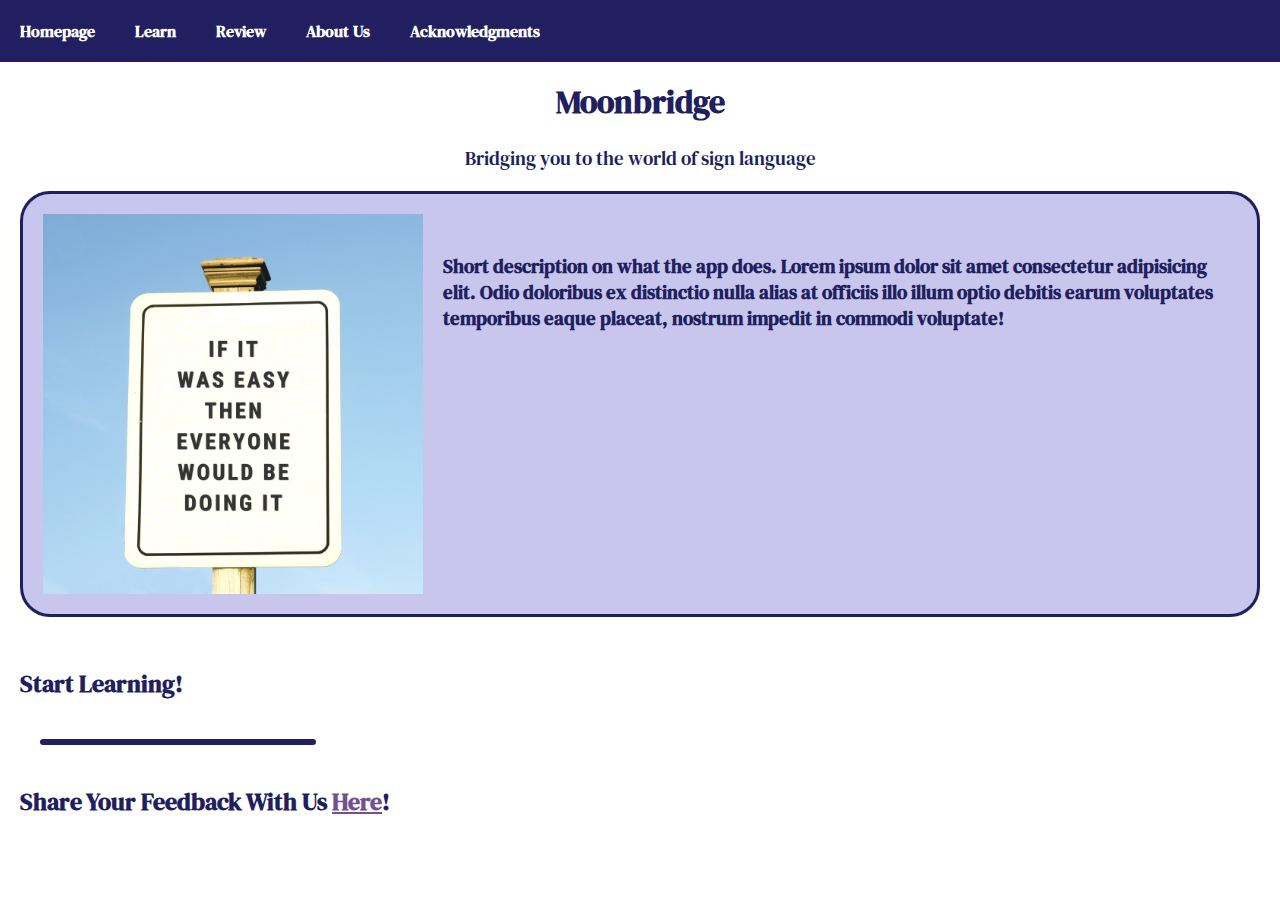
<file: index.html>
<!DOCTYPE html>
<html lang="en">
  <head>
    <meta charset="UTF-8" />
    <meta name="viewport" content="width=device-width, initial-scale=1.0" />
    <title>Homepage</title>
    <link rel="stylesheet" href="css/main.css" />
    <link rel="preconnect" href="https://fonts.googleapis.com" />
    <link rel="preconnect" href="https://fonts.gstatic.com" crossorigin />
    <link
      href="https://fonts.googleapis.com/css2?family=DM+Serif+Text:ital@0;1&family=Inter:ital,opsz,wght@0,14..32,100..900;1,14..32,100..900&display=swap"
      rel="stylesheet"
    />
    <link rel="preconnect" href="https://fonts.googleapis.com" />
    <link rel="preconnect" href="https://fonts.gstatic.com" crossorigin />
    <link
      href="https://fonts.googleapis.com/css2?family=DM+Serif+Display:ital@0;1&family=DM+Serif+Text:ital@0;1&family=Inter:ital,opsz,wght@0,14..32,100..900;1,14..32,100..900&display=swap"
      rel="stylesheet"
    />
  </head>
  <body>
    <nav class="navBar">
      <ul>
        <li><a href="index.html">homepage</a></li>
        <li><a href="learn.html">learn</a></li>
        <li><a href="review.html">review</a></li>
        <li><a href="about-us.html">about us</a></li>
        <li><a href="acknowledgements.html">acknowledgments</a></li>
      </ul>
    </nav>
    <main>
      <h1>Moonbridge</h1>
      <p id="tagline">Bridging you to the world of sign language</p>
      <div class="heroContainer">
        <div>
          <img src="Sign-Placeholder.png" />
          <!--logo-->
        </div>
        <div>
          <p>
            Short description on what the app does. Lorem ipsum dolor sit amet
            consectetur adipisicing elit. Odio doloribus ex distinctio nulla
            alias at officiis illo illum optio debitis earum voluptates
            temporibus eaque placeat, nostrum impedit in commodi voluptate!
          </p>
        </div>
      </div>
      <h2>Start Learning!</h2>
      <div class="deckGallery">
        <figure></figure>
      </div>
      <h2>
        share your feedback with us
        <a href="https://forms.gle/1XTR3ww2qbEHHUoz7">here</a>!
      </h2>
    </main>
  </body>
</html>
</file>
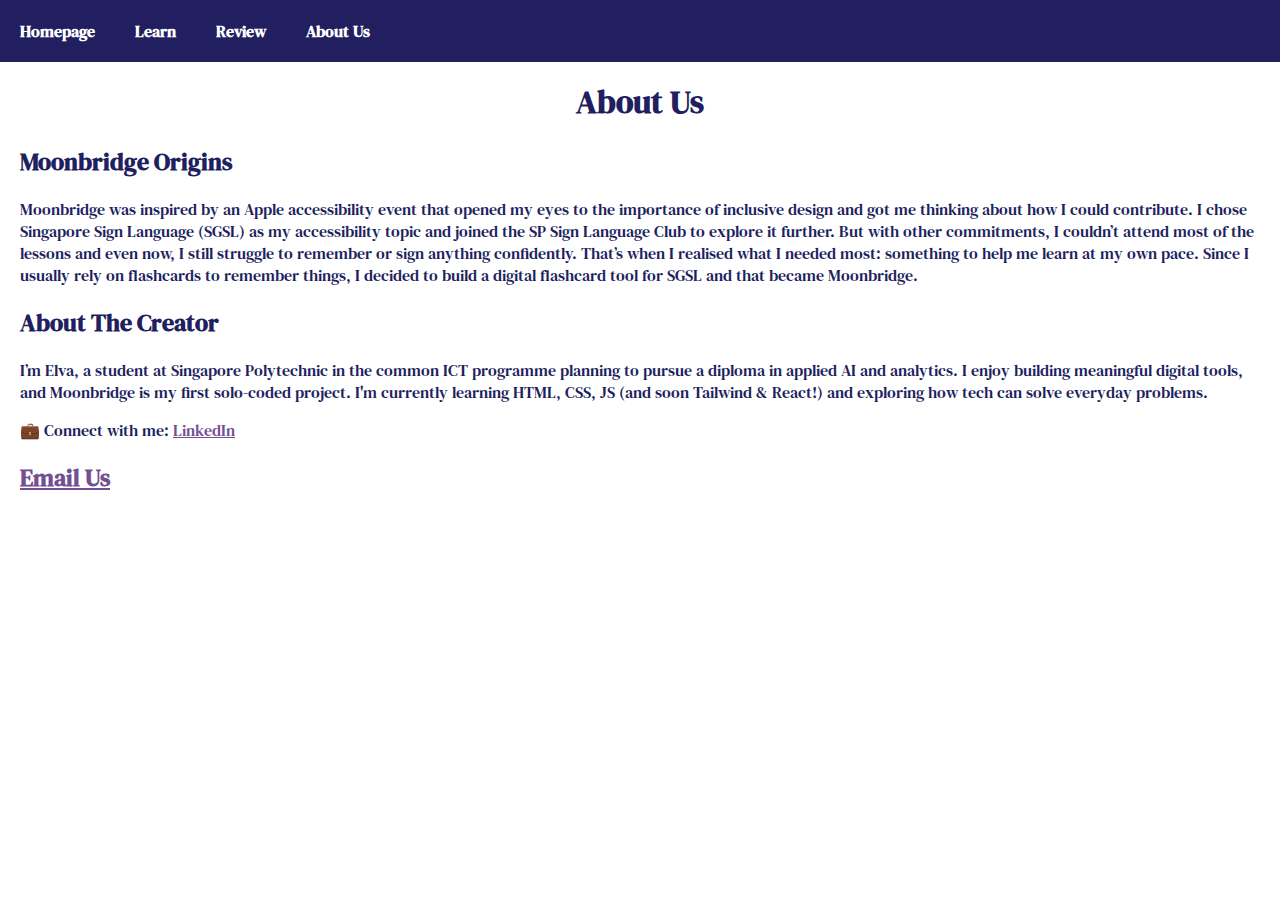
<file: about-us.html>
<!DOCTYPE html>
<html lang="en">
  <head>
    <meta charset="UTF-8" />
    <meta name="viewport" content="width=device-width, initial-scale=1.0" />
    <title>About Us</title>
    <link rel="stylesheet" href="css/main.css" />
    <link rel="preconnect" href="https://fonts.googleapis.com" />
    <link rel="preconnect" href="https://fonts.gstatic.com" crossorigin />
    <link
      href="https://fonts.googleapis.com/css2?family=DM+Serif+Text:ital@0;1&family=Inter:ital,opsz,wght@0,14..32,100..900;1,14..32,100..900&display=swap"
      rel="stylesheet"
    />
    <link rel="preconnect" href="https://fonts.googleapis.com" />
    <link rel="preconnect" href="https://fonts.gstatic.com" crossorigin />
    <link
      href="https://fonts.googleapis.com/css2?family=DM+Serif+Display:ital@0;1&family=DM+Serif+Text:ital@0;1&family=Inter:ital,opsz,wght@0,14..32,100..900;1,14..32,100..900&display=swap"
      rel="stylesheet"
    />
  </head>
  <body>
    <nav class="navBar">
      <ul>
        <li><a href="index.html">homepage</a></li>
        <li><a href="learn.html">learn</a></li>
        <li><a href="review.html">review</a></li>
        <li><a href="about-us.html">about us</a></li>
        <!-- <li><a href="acknowledgements.html">acknowledgments</a></li> -->
      </ul>
    </nav>
    <main>
      <h1>about us</h1>
      <h2>Moonbridge origins</h2>
      <p>
        Moonbridge was inspired by an Apple accessibility event that opened my
        eyes to the importance of inclusive design and got me thinking about how
        I could contribute. I chose Singapore Sign Language (SGSL) as my
        accessibility topic and joined the SP Sign Language Club to explore it
        further. But with other commitments, I couldn’t attend most of the
        lessons and even now, I still struggle to remember or sign anything
        confidently. That’s when I realised what I needed most: something to
        help me learn at my own pace. Since I usually rely on flashcards to
        remember things, I decided to build a digital flashcard tool for SGSL
        and that became Moonbridge.
      </p>
      <!-- <p>
        Read the full story here on <a href="">lemon8</a> or check out our
        series on Moonbridge Origins on <a href="">instagram!</a>
      </p> -->

      <h2>about the creator</h2>
      <p>
        I’m Elva, a student at Singapore Polytechnic in the common ICT programme
        planning to pursue a diploma in applied AI and analytics. I enjoy
        building meaningful digital tools, and Moonbridge is my first solo-coded
        project. I'm currently learning HTML, CSS, JS (and soon Tailwind &
        React!) and exploring how tech can solve everyday problems.
      </p>
      <p>
        💼 Connect with me:
        <a href="https://www.linkedin.com/in/elva-k-5b6137311/">LinkedIn</a>
      </p>
      <h2><a href="mailto:moonbridge.signs@gmail.com">Email Us</a></h2>
    </main>
  </body>
</html>
</file>
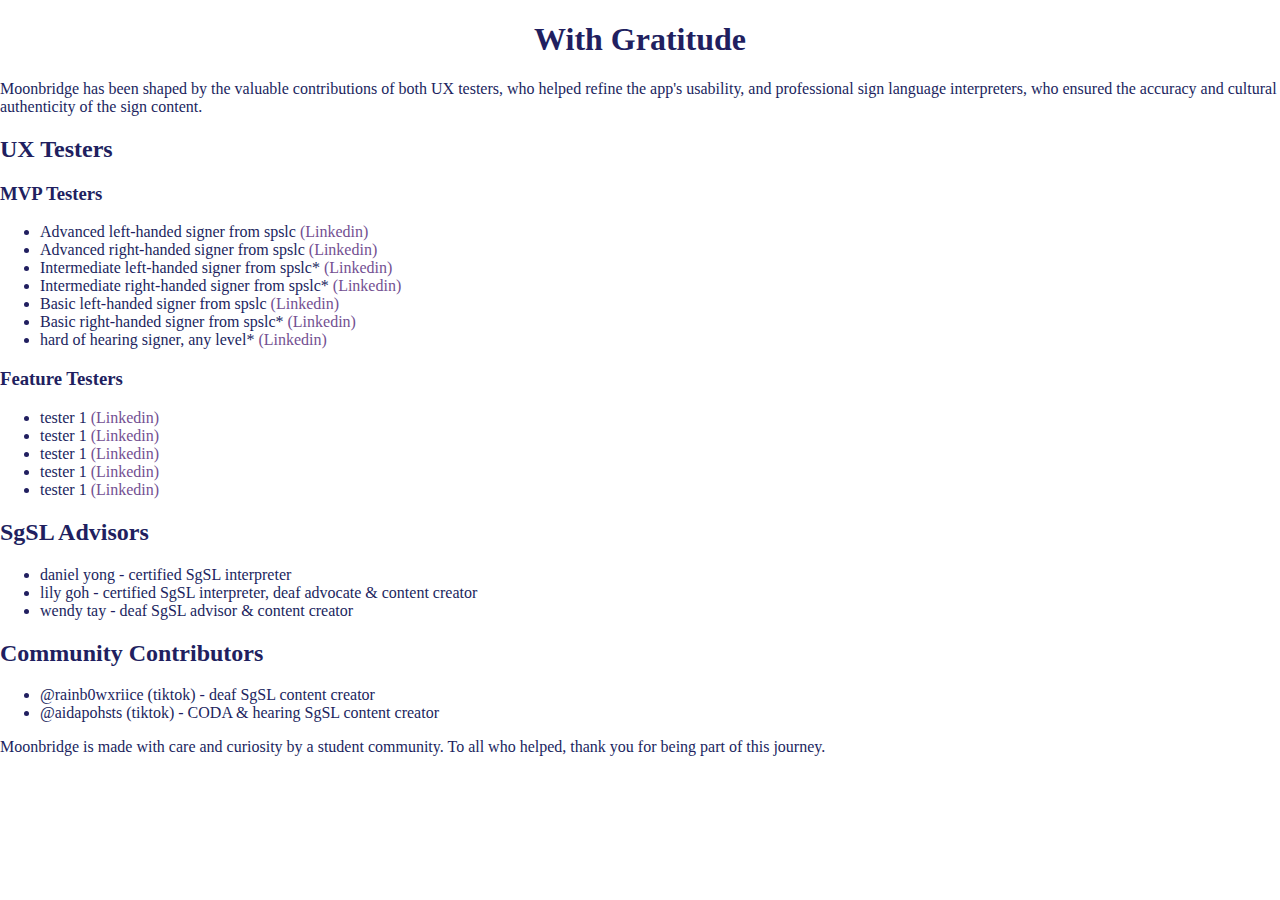
<file: acknowledgements.html>
<!DOCTYPE html>
<html lang="en">
<head>
    <meta charset="UTF-8">
    <meta name="viewport" content="width=device-width, initial-scale=1.0">
    <title>Acknowledgments</title>
    <link rel="stylesheet" href="css/main.css"/>
</head>
<body>
    <h1>with gratitude</h1>
    <p>
      Moonbridge has been shaped by the valuable contributions of both UX
      testers, who helped refine the app's usability, and professional sign
      language interpreters, who ensured the accuracy and cultural authenticity
      of the sign content.
    </p>
    <h2>UX testers</h2>
    <h3>MVP testers</h3>
    <ul class="contributors">
      <li>Advanced left-handed signer from spslc <a>(Linkedin)</a></li>
      <li>Advanced right-handed signer from spslc <a>(Linkedin)</a></li>
      <li>Intermediate left-handed signer from spslc* <a>(Linkedin)</a></li>
      <li>Intermediate right-handed signer from spslc* <a>(Linkedin)</a></li>
      <li>Basic left-handed signer from spslc <a>(Linkedin)</a></li>
      <li>Basic right-handed signer from spslc* <a>(Linkedin)</a></li>
      <li>hard of hearing signer, any level* <a>(Linkedin)</a></li>
    </ul>
    <h3>feature testers</h3>
    <ul>
      <li>tester 1 <a>(Linkedin)</a></li>
      <li>tester 1 <a>(Linkedin)</a></li>
      <li>tester 1 <a>(Linkedin)</a></li>
      <li>tester 1 <a>(Linkedin)</a></li>
      <li>tester 1 <a>(Linkedin)</a></li>
    </ul>
    <h2>SgSL advisors</h2>
    <ul class="contributors">
      <li>daniel yong - certified SgSL interpreter</li>
      <li>
        lily goh - certified SgSL interpreter, deaf advocate & content creator
      </li>
      <li>wendy tay - deaf SgSL advisor & content creator</li>
    </ul>
    <h2>community contributors</h2>
    <ul class="contributors">
      <li>@rainb0wxriice (tiktok) - deaf SgSL content creator</li>
      <li>@aidapohsts (tiktok) - CODA & hearing SgSL content creator</li>
    </ul>
  </body>
  <footer>
    <p>
      Moonbridge is made with care and curiosity by a student community. To all
      who helped, thank you for being part of this journey.
    </p>
  </footer>
</html>
</file>
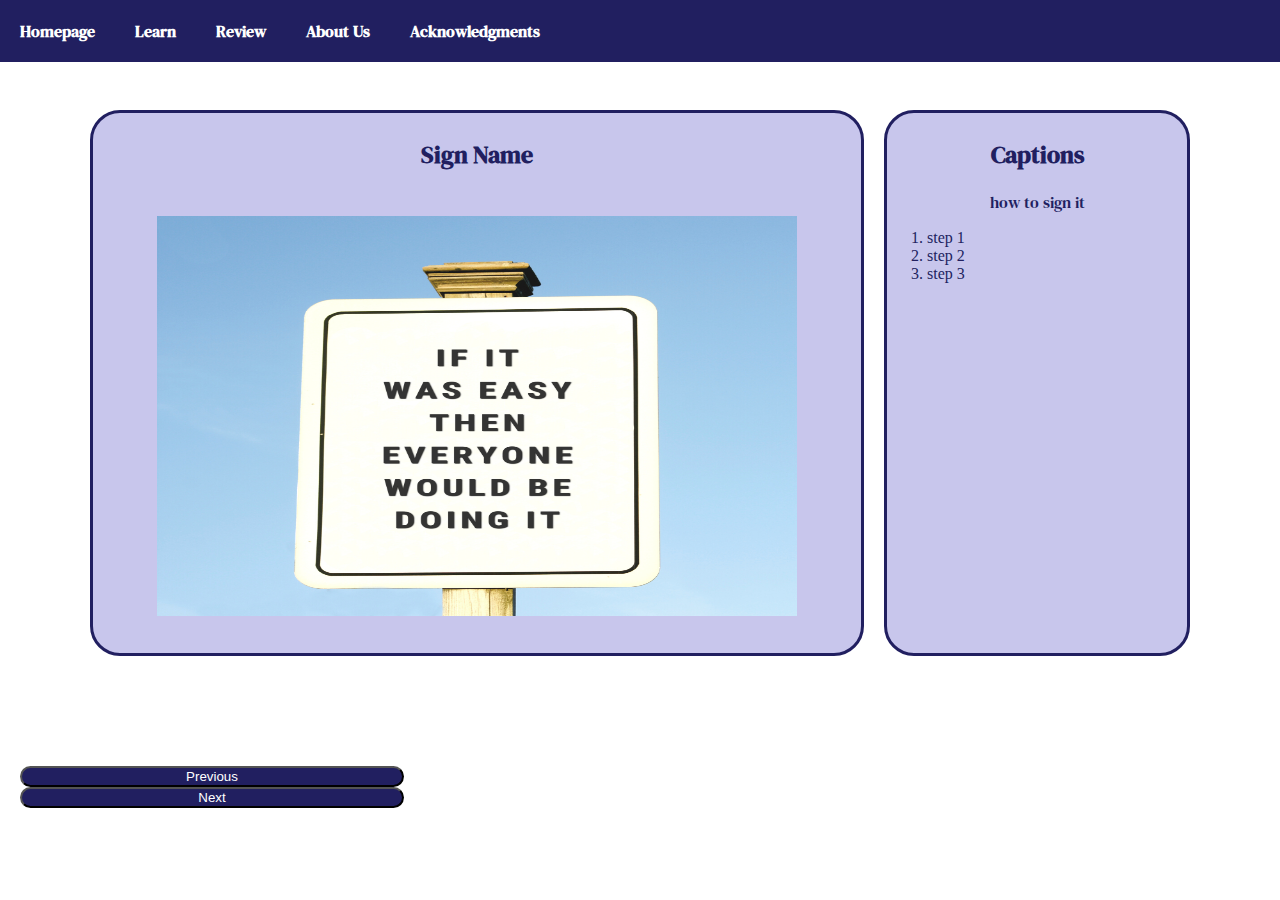
<file: flashcard.html>
<!DOCTYPE html>
<html lang="en">
  <head>
    <meta charset="UTF-8" />
    <meta name="viewport" content="width=device-width, initial-scale=1.0" />
    <title>Flashcard Viewer</title>
    <link rel="stylesheet" href="css/main.css" />
    <link rel="stylesheet" href="css/flashcard.css"/>
   <link rel="preconnect" href="https://fonts.googleapis.com" />
    <link rel="preconnect" href="https://fonts.gstatic.com" crossorigin />
    <link
      href="https://fonts.googleapis.com/css2?family=DM+Serif+Text:ital@0;1&family=Inter:ital,opsz,wght@0,14..32,100..900;1,14..32,100..900&display=swap"
      rel="stylesheet"
    />
    <link rel="preconnect" href="https://fonts.googleapis.com" />
    <link rel="preconnect" href="https://fonts.gstatic.com" crossorigin />
    <link
      href="https://fonts.googleapis.com/css2?family=DM+Serif+Display:ital@0;1&family=DM+Serif+Text:ital@0;1&family=Inter:ital,opsz,wght@0,14..32,100..900;1,14..32,100..900&display=swap"
      rel="stylesheet"
    />
  </head>
  <body>
    <nav class="navBar">
      <ul>
        <li><a href="index.html">homepage</a></li>
        <li><a href="learn.html">learn</a></li>
        <li><a href="review.html">review</a></li>
        <li><a href="about-us.html">about us</a></li>
        <li><a href="acknowledgements.html">acknowledgments</a></li>
      </ul>
    </nav>
    <main>
      <div class="mainContainer">
        <div class="signContainer">
          <div class="signName"><h2>Sign Name</h2></div>
          <div class="sign"><img src="Sign-Placeholder.png" /></div>
        </div>
        <div class="captionsContainer">
          <div>
            <h2>captions</h2>
            <p>how to sign it</p>
            <ol class="captions">
              <li>step 1</li>
              <li>step 2</li>
              <li>step 3</li>
            </ol>
          </div>
        </div>
      </div>
      <div class="learnControls">
        <button id="prev-btn" class="flashcardBtn" title="Shortcut:1">Previous</button>
        <button id="next-btn" class="flashcardBtn" title="Shortcut:2">Next</button>
      </div>
    </main>
  </body>
</html>
</file>
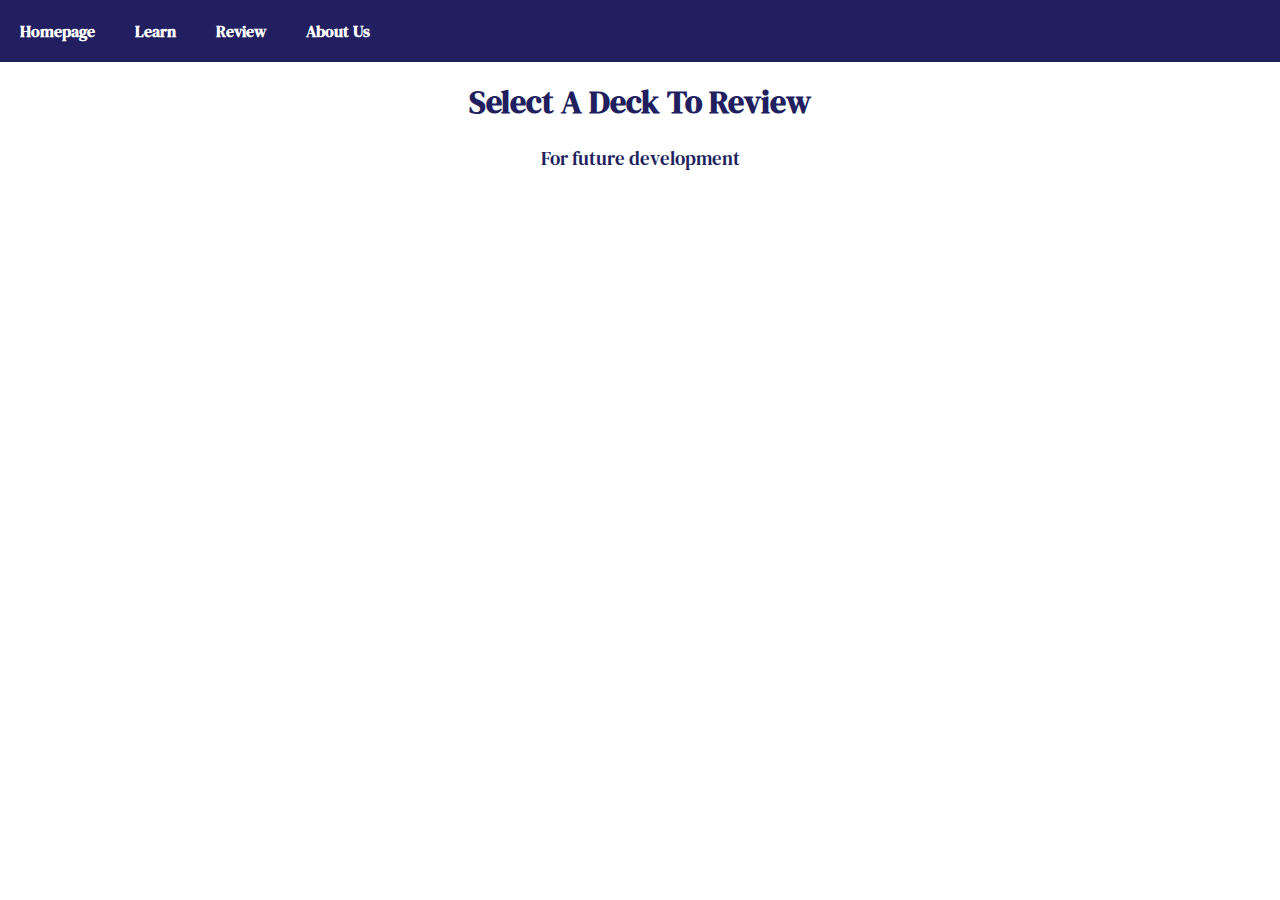
<file: review.html>
<!DOCTYPE html>
<html lang="en">
  <head>
    <meta charset="UTF-8" />
    <meta name="viewport" content="width=device-width, initial-scale=1.0" />
    <title>Review</title>
    <link rel="stylesheet" href="css/main.css" />
    <link rel="stylesheet" href="css/flashcard.css"/>
    <link rel="preconnect" href="https://fonts.googleapis.com" />
    <link rel="preconnect" href="https://fonts.gstatic.com" crossorigin />
    <link
      href="https://fonts.googleapis.com/css2?family=DM+Serif+Text:ital@0;1&family=Inter:ital,opsz,wght@0,14..32,100..900;1,14..32,100..900&display=swap"
      rel="stylesheet"
    />
    <link rel="preconnect" href="https://fonts.googleapis.com" />
    <link rel="preconnect" href="https://fonts.gstatic.com" crossorigin />
    <link
      href="https://fonts.googleapis.com/css2?family=DM+Serif+Display:ital@0;1&family=DM+Serif+Text:ital@0;1&family=Inter:ital,opsz,wght@0,14..32,100..900;1,14..32,100..900&display=swap"
      rel="stylesheet"
    />
  </head>
  <body>
    <nav class="navBar">
      <ul>
        <li><a href="index.html">homepage</a></li>
        <li><a href="learn.html">learn</a></li>
        <li><a href="review.html">review</a></li>
        <li><a href="about-us.html">about us</a></li>
        <!-- <li><a href="acknowledgements.html">acknowledgments</a></li> -->
      </ul>
    </nav>
    <main>
      <h1>select a deck to review</h1>
      <p class="futureDev" style="text-align: center;">For future development</p>
    </main>
  </body>
</html>
</file>
<file: css/main.css>
/*body*/
body {
  margin: 0px;
  color: #211f60;
}

body p{
  font-family: "DM serif Text";
}

h1 {
  text-transform: capitalize;
  text-align: center;
  font-family: "DM serif Display";
}

h2,
h3 {
  text-transform: capitalize;
  font-family: "DM serif Display";
}

main {
  margin: 80px 20px 0px 20px;
}

a {
  font-family: "DM serif Text";
  color:#735092
}

/*nav bar*/
.navBar {
  position: fixed;
  top: 0%;
  width: 100%;
}

.navBar ul {
  list-style-type: none;
  padding: 0px;
  margin: 0px;
  overflow: hidden;
  font-weight: bolder;
  background-color: #211f60;
  font-family: "DM serif Display";
}

.navBar li {
  float: left;
}

.navBar a {
  text-decoration: none;
  text-transform: capitalize;
  display: inline-block;
  padding: 20px;
  color: white;
}

/*homepage*/
#tagline{
  font-size: larger;
  text-align: center;
}

.heroContainer{
  display:flex;
  background-color:#c8c6ec;
  padding:20px;
  border:#211f60 3px solid;
  border-radius: 30px;
  margin-bottom: 50px;
}

.heroContainer img{
  width:100%;
  float:left;
  justify-content: center;
}

.heroContainer h2{
   padding:20px;
   font-weight: bolder;
   font-family: "DM serif Display";
}

.heroContainer p{
   padding:20px;
   font-size: larger;
   font-weight: bolder;
   font-family: "DM serif Text";
}

.deckGallery{
  display: flex;
  flex-direction: row;
}

.deckGallery figure{
  background-color: #c8c6ec;
  border: 3px solid #211f60;
  border-radius: 30px;
  width: 30vh;
  max-width:300px;
  margin:20px;
}

.deckGallery figure img{
  width:100%;
  height: 80%;
  border-top-left-radius: 25px;
  border-top-right-radius: 25px;
}

.deckGallery figcaption{
  font-family: "DM serif Text";
  text-align: center;
}

.futureDev{
  font-size: larger;
  font-family: "DM serif Text";
}

/*learn*/
.deck figure {
  background-color: #c8c6ec;
  border: 3px solid #211f60;
  border-radius: 30px;
  width: 30vw;
  max-width: 300px;
}

.deck figure img {
  width: 100%;
  max-width: 300px;
  border-top-left-radius: 25px;
  border-top-right-radius: 25px;
}

.deck figcaption{
  text-align: center;
  font-family: "DM serif Text";
}

.deck a{
  text-decoration: none;
}

/*about us*/



/*acknowledgemts*/
/* .contributors li {
  text-transform: capitalize;
  font-family: "DM serif Text";
} */
</file>
<file: css/flashcard.css>
/*flashcards*/
.mainContainer {
  display: flex;
  justify-content: center;
  margin: 100px 30px;
}

.signContainer {
  width: 60vw;
  max-width: 960px;
  height: 60vh;
  max-height: 600px;
  background-color: #c8c6ec;
  border-radius: 30px;
  border: 3px solid #211f60;
  margin: 10px;
}

.signName {
  text-align: center;
  padding: 5px;
  color: #211f60;
}

.sign {
  display: flex;
  justify-content: center;
  margin: 10px;
}

.sign img {
  width: 50vw;
  max-width: 800px;
  height: 50vh;
  max-height: 400px;
  padding: 10px;
}

.captionsContainer {
  background-color: #c8c6ec;
  border-radius: 30px;
  border: 3px solid #211f60;
  width: 30vw;
  max-width: 300px;
  height: 60vh;
  max-height: 600px;
  margin: 10px;
}

.captionsContainer h2 {
  text-align: center;
  padding-top: 5px;
  color: #211f60;
}

.captionsContainer p {
  text-align: center;
  color: #211f60;
}

.learnControls {
  width: 60vw;
  max-width: 960px;
}

.flashcardBtn {
  background-color: #211f60;
  color: white;
  border-radius: 30px;
  width: 30vw;
  max-width: 450px;
}
</file>
